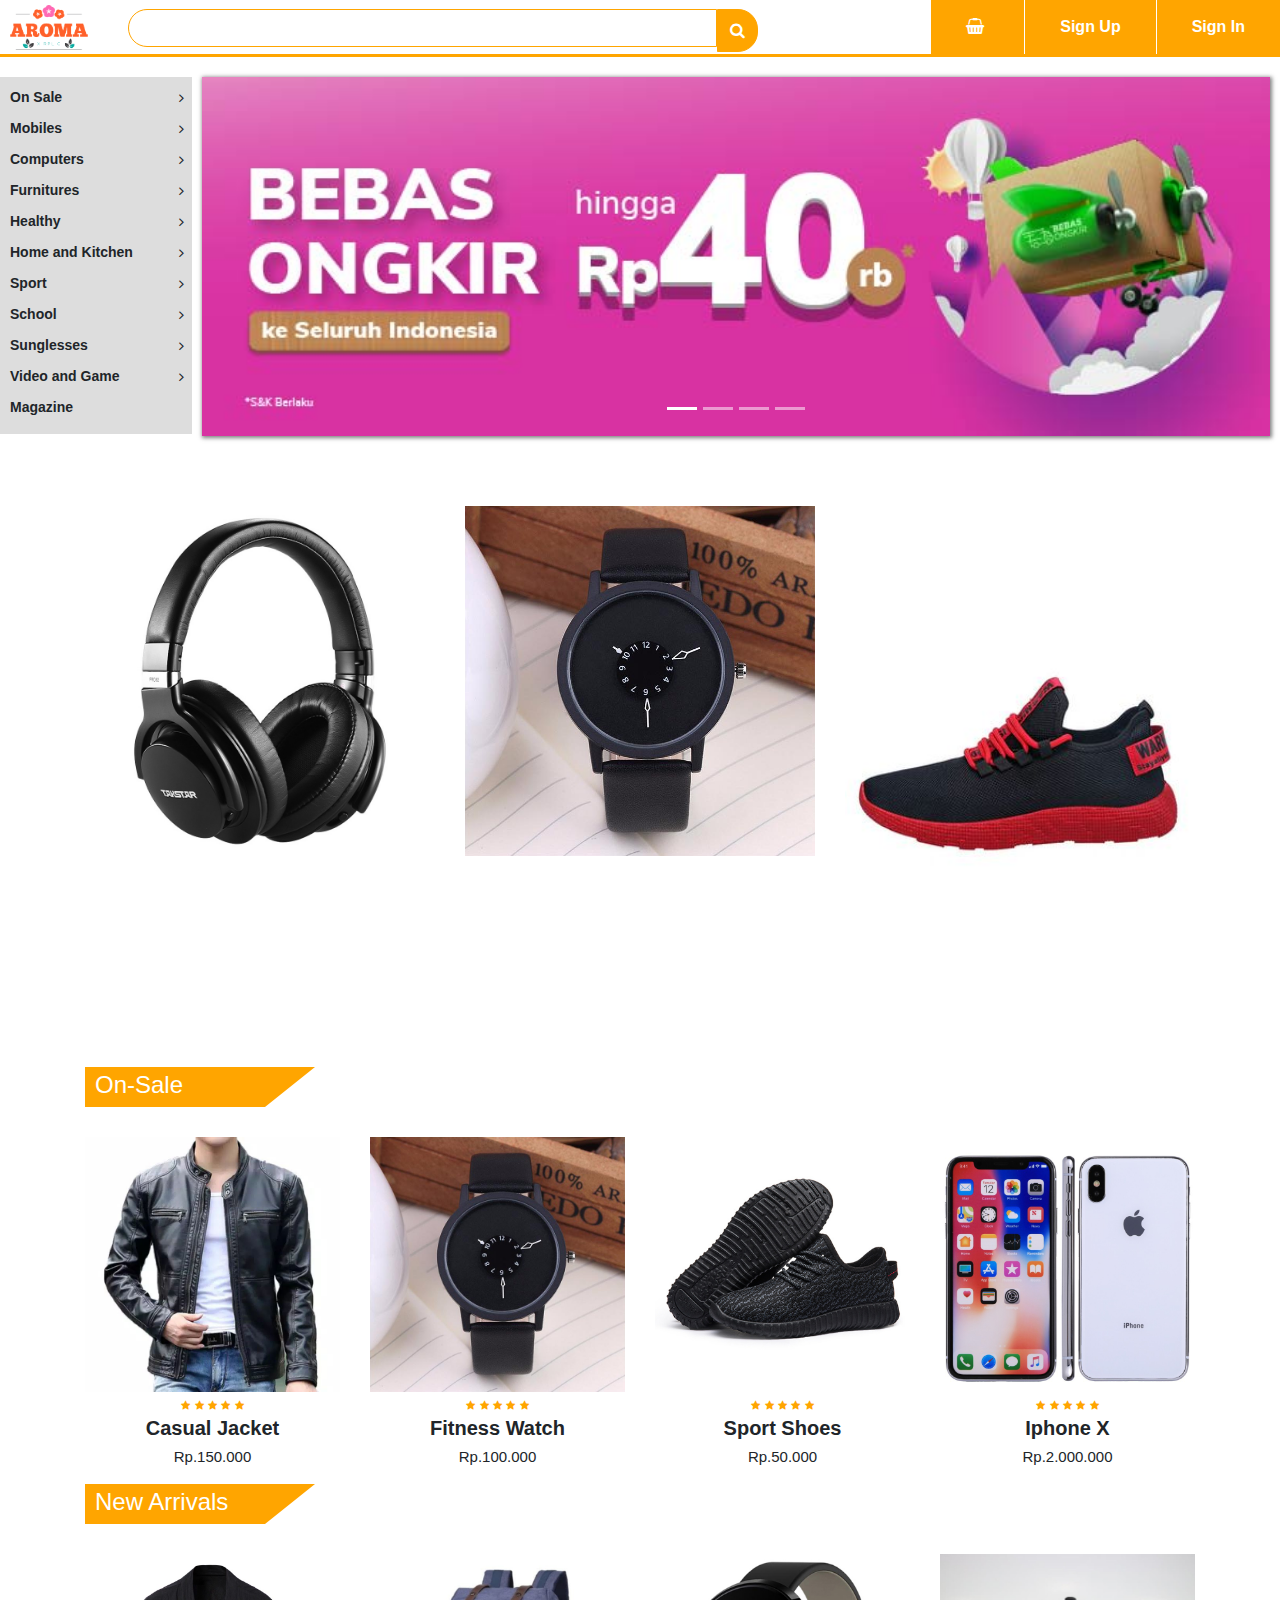
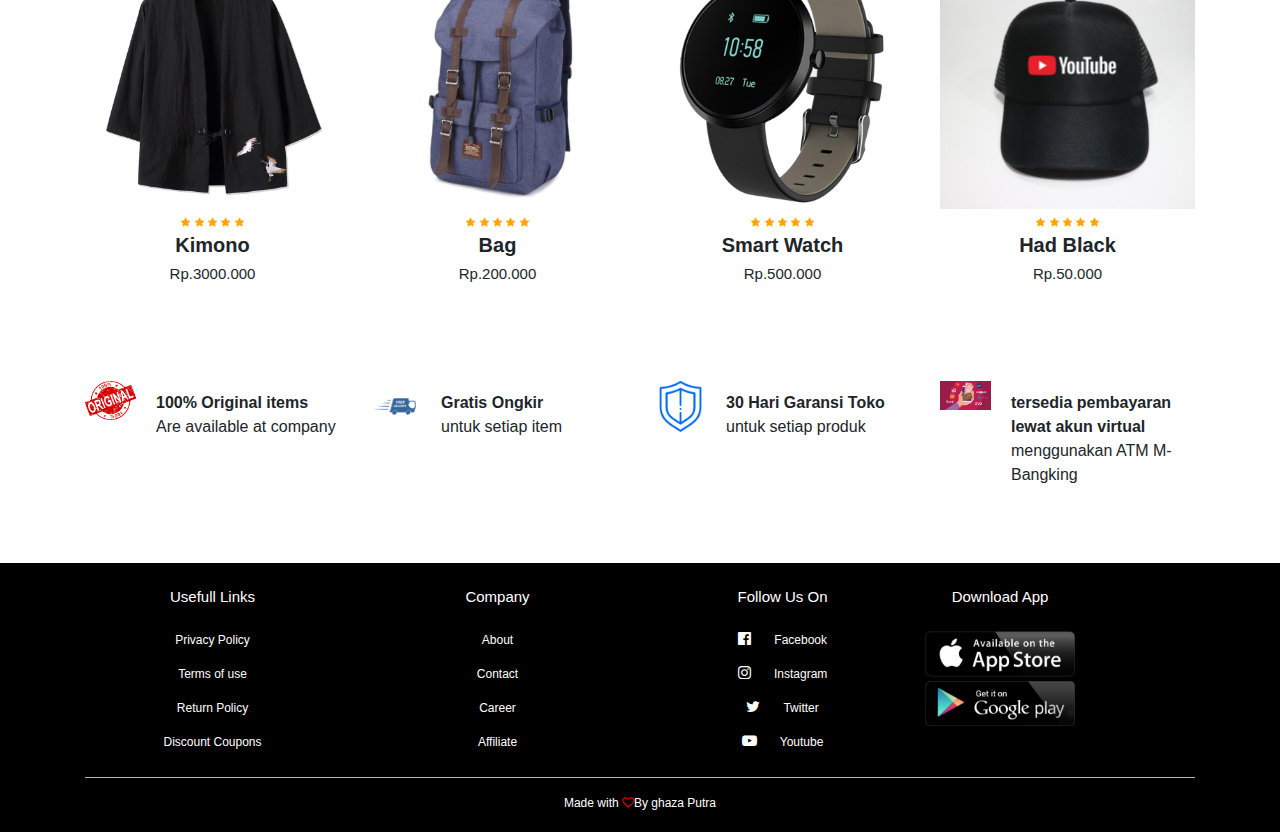
<file: index.html>
<!DOCTYPE html>
<html lang="en">
<head>
    <meta charset="UTF-8">
    <meta name="viewport" content="width=device-width, initial-scale=1.0">


    <link rel="stylesheet" href="style.css">
    <title>E-Commerce Website</title>

    <!--CSS Only-->
    <link rel="stylesheet" href="https://stackpath.bootstrapcdn.com/bootstrap/4.5.2/css/bootstrap.min.css">
    <link rel="stylesheet" href="https://stackpath.bootstrapcdn.com/font-awesome/4.7.0/css/font-awesome.min.css">
    <script src="https://code.jquery.com/jquery-3.5.1.slim.min.js"></script>
    <script src="https://stackpath.bootstrapcdn.com/bootstrap/4.5.2/js/bootstrap.min.js"></script>
</head>
<body>

    <!--Navbar-->
    <div class="top-nav-bar">
        <div class="search-box">
            <i class="fa fa-bars" id="menu-btn" onclick="openmenu()"></i>
            <i class="fa fa-times" id="close-btn" onclick="closemenu()"></i>

            <img src="img 2/logoc.png" class="logo">
            <input type="text" class="form-control">
            <span class="input-group-text"><i class="fa fa-search"></i></span>
        </div>

        <div class="menu-bar">
            <ul>
                <li><a href="#"><i class="fa fa-shopping-basket"></i></a></li>
                <li><a href="#">Sign Up</a></li>
                <li><a href="#">Sign In</a></li>
            </ul>
        </div>
    </div> 

    <!--MAIN-->
    <section class="header">
        <div class="side-menu" id="side-menu">
            <ul>
                <li>On Sale<i class="fa fa-angle-right"></i>
                    <ul>
                        <li>Sub Menu-1</li>
                        <li>Sub Menu-1</li>
                        <li>Sub Menu-1</li>
                        <li>Sub Menu-1</li>
                    </ul>
                </li>

                <li>Mobiles<i class="fa fa-angle-right"></i>
                    <ul>
                        <li>Sub Menu-2</li>
                        <li>Sub Menu-2</li>
                        <li>Sub Menu-2</li>
                        <li>Sub Menu-2</li>
                    </ul>
                </li>

                <li>Computers<i class="fa fa-angle-right"></i>
                    <ul>
                        <li>Sub Menu-3</li>
                        <li>Sub Menu-3</li>
                        <li>Sub Menu-3</li>
                        <li>Sub Menu-3</li>
                    </ul>
                </li>

                <li>Furnitures<i class="fa fa-angle-right"></i>
                    <ul>
                        <li>Sub Menu-4</li>
                        <li>Sub Menu-4</li>
                        <li>Sub Menu-4</li>
                        <li>Sub Menu-4</li>
                    </ul>
                </li>

                <li>Healthy<i class="fa fa-angle-right"></i>
                    <ul>
                        <li>Sub Menu-5</li>
                        <li>Sub Menu-5</li>
                        <li>Sub Menu-5</li>
                        <li>Sub Menu-5</li>
                    </ul>
                </li>

                <li>Home and Kitchen<i class="fa fa-angle-right"></i>
                    <ul>
                        <li>Sub Menu-6</li>
                        <li>Sub Menu-6</li>
                        <li>Sub Menu-6</li>
                        <li>Sub Menu-6</li>
                    </ul>
                </li>

                <li>Sport<i class="fa fa-angle-right"></i>
                    <ul>
                        <li>Sub Menu-7</li>
                        <li>Sub Menu-7</li>
                        <li>Sub Menu-7</li>
                        <li>Sub Menu-7</li>
                    </ul>
                </li>

                <li>School<i class="fa fa-angle-right"></i>
                    <ul>
                        <li>Sub Menu-8</li>
                        <li>Sub Menu-8</li>
                        <li>Sub Menu-8</li>
                        <li>Sub Menu-8</li>
                    </ul>
                </li>

                <li>Sunglesses<i class="fa fa-angle-right"></i>
                    <ul>
                        <li>Sub Menu-9</li>
                        <li>Sub Menu-9</li>
                        <li>Sub Menu-9</li>
                        <li>Sub Menu-9</li>
                    </ul>
                </li>

                <li>Video and Game<i class="fa fa-angle-right"></i>
                    <ul>
                        <li>Sub Menu-10</li>
                        <li>Sub Menu-10</li>
                        <li>Sub Menu-10</li>
                        <li>Sub Menu-10</li>
                    </ul>
                </li>

                <li>Magazine<i class="fa fa-angel-right"></i>
                    <ul>
                        <li>Sub Menu-11</li>
                        <li>Sub Menu-11</li>
                        <li>Sub Menu-11</li>
                        <li>Sub Menu-11</li>
                    </ul>
                </li>
            </ul>
        </div>

        <div class="slider">
            <div id="slider" class="carousel slide carousel-fade" data-ride="carousel">
                <div class="carousel-inner">
                  <div class="carousel-item active">
                    <img src="img 2/banner1.jpg" class="d-block w-100">
                  </div>
                  <div class="carousel-item">
                    <img src="img 2/banner2.jpg" class="d-block w-100">
                  </div>
                  <div class="carousel-item">
                    <img src="img 2/banner3.jpg" class="d-block w-100">
                  </div>
                  <div class="carousel-item">
                    <img src="img 2/banner4.jpg" class="d-block w-100">
                  </div>
                </div>
                <ol class="carousel-indicators">
                    <li data-target="#slider" data-slide-to="0" class="active"></li>
                    <li data-target="#slider" data-slide-to="1"></li>
                    <li data-target="#slider" data-slide-to="2"></li>
                    <li data-target="#slider" data-slide-to="3"></li>
                  </ol>
              </div>
        </div>

    </section>

    <section class="featured-categories">
        <div class="container">
            <div class="row">
                <div class="col-md-4">
                    <img src="img 2/head1.jpg">
                </div>

                <div class="col-md-4">
                    <img src="img 2/jam1.jpg">
                </div>

                <div class="col-md-4">
                    <img src="img 2/merah.jpg">
                </div>
            </div>
        </div>
    </section>

    <section class="new-product">
        <div class="container">
            <div class="title-box">
                <h2>On-Sale</h2>
            </div>

            <div class="row">
                <div class="col-md-3">
                    <div class="product-top">
                        <a href="product.html"><img src="img 2/Jaketkul.jpg"></a>

                        <div class="overlay-right">
                            <button class="btn btn-secondary" type="button"title="Quick Shop">
                                <i class="fa fa-eye"></i>
                            </button>

                            <button class="btn btn-secondary" type="button"title="Add to Wishlist">
                                <i class="fa fa-heart-o"></i>
                            </button>

                            <button class="btn btn-secondary" type="button"title="Add to cart">
                                <i class="fa fa-shopping-cart"></i>
                            </button>
                        </div>
                    </div>
                    <div class="product-bottom text-center">
                        <i class="fa fa-star"></i>
                        <i class="fa fa-star"></i>
                        <i class="fa fa-star"></i>
                        <i class="fa fa-star"></i>
                        <i class="fa fa-star"></i>
                        <h3>Casual Jacket</h3>
                        <h5>Rp.150.000</h5>
                    </div>
                </div>
                <!------------------------------->
                <div class="col-md-3">
                    <div class="product-top">
                        <a href="product.html"><img src="img 2/jam1.jpg"></a>

                        <div class="overlay-right">
                            <button class="btn btn-secondary" type="button"title="Quick Shop">
                                <i class="fa fa-eye"></i>
                            </button>

                            <button class="btn btn-secondary" type="button"title="Add to Wishlist">
                                <i class="fa fa-heart-o"></i>
                            </button>

                            <button class="btn btn-secondary" type="button"title="Add to cart">
                                <i class="fa fa-shopping-cart"></i>
                            </button>
                        </div>
                    </div>
                    <div class="product-bottom text-center">
                        <i class="fa fa-star"></i>
                        <i class="fa fa-star"></i>
                        <i class="fa fa-star"></i>
                        <i class="fa fa-star"></i>
                        <i class="fa fa-star"></i>
                        <h3>Fitness Watch</h3>
                        <h5>Rp.100.000</h5>
                    </div>
                </div>
                <!------------------------------->
                <div class="col-md-3">
                    <div class="product-top">
                        <a href="product.html"><img src="img 2/shoes.jpg"></a>

                        <div class="overlay-right">
                            <button class="btn btn-secondary" type="button"title="Quick Shop">
                                <i class="fa fa-eye"></i>
                            </button>

                            <button class="btn btn-secondary" type="button"title="Add to Wishlist">
                                <i class="fa fa-heart-o"></i>
                            </button>

                            <button class="btn btn-secondary" type="button"title="Add to cart">
                                <i class="fa fa-shopping-cart"></i>
                            </button>
                        </div>
                    </div>
                    <div class="product-bottom text-center">
                        <i class="fa fa-star"></i>
                        <i class="fa fa-star"></i>
                        <i class="fa fa-star"></i>
                        <i class="fa fa-star"></i>
                        <i class="fa fa-star"></i>
                        <h3>Sport Shoes</h3>
                        <h5>Rp.50.000</h5>
                    </div>
                </div>
                <!------------------------------->
                <div class="col-md-3">
                    <div class="product-top">
                        <a href="product.html"><img src="img 2/apple.jpeg"></a>

                        <div class="overlay-right">
                            <button class="btn btn-secondary" type="button"title="Quick Shop">
                                <i class="fa fa-eye"></i>
                            </button>

                            <button class="btn btn-secondary" type="button"title="Add to Wishlist">
                                <i class="fa fa-heart-o"></i>
                            </button>

                            <button class="btn btn-secondary" type="button"title="Add to cart">
                                <i class="fa fa-shopping-cart"></i>
                            </button>
                        </div>
                    </div>
                    <div class="product-bottom text-center">
                        <i class="fa fa-star"></i>
                        <i class="fa fa-star"></i>
                        <i class="fa fa-star"></i>
                        <i class="fa fa-star"></i>
                        <i class="fa fa-star"></i>
                        <h3>Iphone X</h3>
                        <h5>Rp.2.000.000</h5>
                    </div>
                </div>
                <!------------------------------->
            </div>
        </div>
    </section>

    <section class="on-sale">
        <div class="container">
            <div class="title-box">
                <h2>New Arrivals</h2>
            </div>

            <div class="row">
                <div class="col-md-3">
                    <div class="product-top">
                        <img src="img 2/kimono.jpeg"></a>

                        <div class="overlay-right">
                            <button class="btn btn-secondary" type="button"title="Quick Shop">
                                <i class="fa fa-eye"></i>
                            </button>

                            <button class="btn btn-secondary" type="button"title="Add to Wishlist">
                                <i class="fa fa-heart-o"></i>
                            </button>

                            <button class="btn btn-secondary" type="button"title="Add to cart">
                                <i class="fa fa-shopping-cart"></i>
                            </button>
                        </div>
                    </div>
                    <div class="product-bottom text-center">
                        <i class="fa fa-star"></i>
                        <i class="fa fa-star"></i>
                        <i class="fa fa-star"></i>
                        <i class="fa fa-star"></i>
                        <i class="fa fa-star"></i>
                        <h3>Kimono</h3>
                        <h5>Rp.3000.000</h5>
                    </div>
                </div>
                <!------------------------------->
                <div class="col-md-3">
                    <div class="product-top">
                        <img src="img 2/tas.jpg"></a>

                        <div class="overlay-right">
                            <button class="btn btn-secondary" type="button"title="Quick Shop">
                                <i class="fa fa-eye"></i>
                            </button>

                            <button class="btn btn-secondary" type="button"title="Add to Wishlist">
                                <i class="fa fa-heart-o"></i>
                            </button>

                            <button class="btn btn-secondary" type="button"title="Add to cart">
                                <i class="fa fa-shopping-cart"></i>
                            </button>
                        </div>
                    </div>
                    <div class="product-bottom text-center">
                        <i class="fa fa-star"></i>
                        <i class="fa fa-star"></i>
                        <i class="fa fa-star"></i>
                        <i class="fa fa-star"></i>
                        <i class="fa fa-star"></i>
                        <h3>Bag</h3>
                        <h5>Rp.200.000</h5>
                    </div>
                </div>
                <!------------------------------->
                <div class="col-md-3">
                    <div class="product-top">
                        <img src="img 2/smart.jpg"></a>

                        <div class="overlay-right">
                            <button class="btn btn-secondary" type="button"title="Quick Shop">
                                <i class="fa fa-eye"></i>
                            </button>

                            <button class="btn btn-secondary" type="button"title="Add to Wishlist">
                                <i class="fa fa-heart-o"></i>
                            </button>

                            <button class="btn btn-secondary" type="button"title="Add to cart">
                                <i class="fa fa-shopping-cart"></i>
                            </button>
                        </div>
                    </div>
                    <div class="product-bottom text-center">
                        <i class="fa fa-star"></i>
                        <i class="fa fa-star"></i>
                        <i class="fa fa-star"></i>
                        <i class="fa fa-star"></i>
                        <i class="fa fa-star"></i>
                        <h3>Smart Watch</h3>
                        <h5>Rp.500.000</h5>
                    </div>
                </div>
                <!------------------------------->
                <div class="col-md-3">
                    <div class="product-top">
                        <img src="img 2/topi1.jpeg"></a>

                        <div class="overlay-right">
                            <button class="btn btn-secondary" type="button"title="Quick Shop">
                                <i class="fa fa-eye"></i>
                            </button>

                            <button class="btn btn-secondary" type="button"title="Add to Wishlist">
                                <i class="fa fa-heart-o"></i>
                            </button>

                            <button class="btn btn-secondary" type="button"title="Add to cart">
                                <i class="fa fa-shopping-cart"></i>
                            </button>
                        </div>
                    </div>
                    <div class="product-bottom text-center">
                        <i class="fa fa-star"></i>
                        <i class="fa fa-star"></i>
                        <i class="fa fa-star"></i>
                        <i class="fa fa-star"></i>
                        <i class="fa fa-star"></i>
                        <h3>Had Black</h3>
                        <h5>Rp.50.000</h5>
                    </div>
                </div>
                <!------------------------------->
            </div>
        </div>
    </section>

    <section class="website-features">
        <div class="container">
            <div class="row">
                <div class="col-md-3 feature-box">
                    <img src="img 2/ori.png">
                    <div class="feature-text">
                        <p><b>100% Original items</b> <br>Are available at company</p>
                    </div>
                </div>
 
                <div class="col-md-3 feature-box">
                    <img src="img 2/free.png">
                    <div class="feature-text">
                        <p><b>Gratis Ongkir</b> <br> untuk setiap item</p>
                    </div>
                </div>
 
                <div class="col-md-3 feature-box">
                    <img src="img 2/garansi.png">
                    <div class="feature-text">
                        <p><b>30 Hari Garansi Toko</b><br> untuk setiap produk</p>
                    </div>
                </div>
 
                <div class="col-md-3 feature-box">
                    <img src="img 2/emon.jpeg">
                    <div class="feature-text">
                        <p><b>tersedia pembayaran lewat akun virtual</b><br> menggunakan ATM M-Bangking</p>
                    </div>
                </div>
            </div>
        </div>
    </section>

    <!--FOOTER-->

    <section class="footer">
        <div class="container text-center">
            <div class="row">
                <div class="col-md-3">
                    <h1>Usefull Links</h1>
                    <p>Privacy Policy</p>
                    <p>Terms of use</p>
                    <p>Return Policy</p>
                    <p>Discount Coupons</p>
                </div>

                <div class="col-md-3">
                    <h1>Company</h1>
                    <p>About</p>
                    <p>Contact</p>
                    <p>Career</p>
                    <p>Affiliate</p>
                </div>

                <div class="col-md-3">
                    <h1>Follow Us On</h1>
                    <p><i class="fa fa-facebook-official"></i> Facebook</p>
                    <p><i class="fa fa-instagram"></i> Instagram</p>
                    <p><i class="fa fa-twitter"></i> Twitter</p>
                    <p><i class="fa fa-youtube-play"></i> Youtube</p>
                </div>

                <div>
                    <h1>Download App</h1>
                    <img src="img 2/vb.png" alt="">
                </div>
            </div>
            <hr>
            <p class="copyright">Made with <i class="fa fa-heart-o"></i>By ghaza Putra</p>
        </div>
    </section>

    <script>
        function openmenu(){
            document.getElementById("side-menu").style.display="block"
            document.getElementById("menu-btn").style.display="none"
            document.getElementById("close-btn").style.display="block"
        }

        function closemenu(){
            document.getElementById("side-menu").style.display="block"
            document.getElementById("menu-btn").style.display="none"
            document.getElementById("close-btn").style.display="block"
        }
    </script>

</body>
</html>
</file>
<file: style.css>
*{
    margin: 0;
    padding: 0;
}

body{
    background-color: #f1f3f4;
    font-family: sans-serif;
}

.top-nav-bar{
    height: 57px;
    top: 0;
    position: sticky;
    background: #fff;
    margin-bottom: 20px;
    border-bottom: 3px solid orange;
    z-index: 2;
}
.logo{
    height: 45px;
    margin: 5px 10px;
}

.form-control{
    margin-top: 9px;
    margin-left: 30px;
    border: 1px solid orange !important;
    border-top-left-radius: 20px !important;
    border-bottom-left-radius: 20px !important;
    border-top-right-radius: 0px !important;
    border-bottom-right-radius: 0px !important;
    box-shadow: none !important;
}

.input-group-text{
    background: orange !important;
    border: 1px solid orange !important;
    margin: 8.5px 10px 3px 0 !important;
    border-top-left-radius: 0px !important;
    border-bottom-left-radius: 0px !important;
    border-top-right-radius: 20px !important;
    border-bottom-right-radius: 20px !important;
    cursor: pointer;
}

.search-box{
    display: inline-flex;
    width: 60%;
}

.fa-search{
    color: #fff;
}

.menu-bar{
    width: 40%;
    height: 57px;
    float: right;
}

.menu-bar ul{
    display: inline-flex;
    float: right;
}

.menu-bar ul li{
    list-style-type: none;
    border-left: 1px solid #fff;
    padding: 15px 35px;
    text-align: center;
    background-color: orange;
    cursor: pointer;
}

.menu-bar ul li a{
    font-size: 16px;
    font-weight: bold;
    color: #fff;
    text-decoration: none;
}

.fa-shopping-basket{
    margin-right: 5px;
}

@media only screen and (max-width:980px){
    .top-nav-bar{
        height: 118px;
        border-bottom: 0;
    }
    .search-box{
        width: 100%;
    }
    .menu-bar{
        width: 100%;
    }
    .menu-bar ul{
        margin: 10px 0;
        width: 100%;
    }
    .menu-bar ul li{
        height: 57px;
        width: 100%;
    }
}

/*---MAIN---*/
.side-menu{
    height: 79%;
    width: 15%;
    font-size: 14px;
    float: left;
    z-index: 2;
    background-color: #ddd;
}
.side-menu ul{
   margin-left: 10px;
}
.side-menu ul li{
    list-style-type: none;
    font-weight: bold;
    margin-top: 10px;
    cursor: pointer;
}
.side-menu ul li:hover{
    color: orange;
}
.side-menu ul li ul{
    display: none;
    z-index: 10;
    top: 77px;
}
.side-menu ul li:hover ul{
    display: block;
    height: 400px;
    margin-left: 14%;
    padding: 0 100px 10px 10px;
    position: fixed;
    background: #ececec;
    box-shadow: 1px 1px 4px 1px rgba(0, 0,  0, 0.5);
}
.fa-angle-right{
    margin-top: 4px;
    margin-right: 8px;
    float: right;
}
#menu-btn ,#close-btn{
    font-size: 30px;
    margin: 10px;
    color: orange;
    display: none;
}
 
@media only screen and (max-width: 980px){
    .side-menu{
        width: 34%;
        z-index: 20;
        top: 133px;
        position: fixed;
        font-size: 12px;
        display: none;
    }
    .side-menu ul li ul{
        top: 133px;
    }
    .side-menu ul li:hover ul{
        margin-left: 31%;
    }
    #menu-btn{
        display: block;
    }
}

.slider{
    width: 85%;
    margin-left: 15%;
    padding: 0 10px;
}
 
.carousel{
    box-shadow: 1px 1px 4px 1px rgba(0, 0,  0, 0.5);
}
 
.carousel-indicators{
    z-index: 1 !important;
}
 
@media only screen and (max-width:768px){
    .slider{
        width: 100%;
        margin-left: 0;
    }
}

.featured-categories{
    margin: 50px 0;
}

.featured-categories img{
    width: 100%;
    padding: 20px 0;
    transition: 1s;
    cursor: pointer;
}

.featured-categories img:hover{
    transform: scale(1.1);
}

.title-box{
    background: orange;
    color: #fff;
    width: 180px;
    padding: 4px 10px;
    height: 40px;
    margin-bottom: 30px;
    display: flex;
}

.title-box h2{
    font-size: 24px;
}

.title-box::after{
    content:'' ;
    border-top: 40px solid orange;
    border-right: 50px solid transparent;
    position: absolute;
    display: flex;
    margin-top: -4px;
    margin-left: 170px;
}

.product-top img{
    width: 100%;
}

.overlay-right{
    display: block;
    opacity: 0;
    position: absolute;
    top: 10%;
    margin-left: 0;
    width: 70px;
}

.overlay-right .fa{
    cursor: pointer;
    background-color: #fff;
    color: #000;
    height: 35px;
    width: 35px;
    font-size: 20px;
    padding: 7px;
    margin-top: 5%;
    margin-bottom: 5%;
}

.overlay-right .btn-secondary{
    background: none !important;
    border: none !important;
    box-shadow: none !important;
}

.product-top:hover .overlay-right{
    opacity: 1;
    margin-left: 5%;
    transition: 0,5s;
}

.product-bottom .fa{
    color: orange;
    font-size: 10px;
}

.product-bottom h3{
    font-size: 20px;
    font-weight: bold;
}
.product-bottom h5{
    font-size: 15px;
    padding-bottom: 10px;
}

/*------Website Features-----*/
.website-features{
    margin: 60px 0;
}
 
.website-features img{
    width: 20%;
}
 
.feature-text{
    margin-top: 10px;
    float: right;
    width: 80%;
    padding-left: 20px;
}
.feature-box{
    padding-top: 20px;
}

.footer{
    margin-top: 50px;
    background: #000;
    color: #fff;
}

.footer h1{
    font-size: 15px;
    margin: 25px 0;
}

.footer p{
    font-size: 12px;
}

.copyright{
    margin-bottom: -80px;
    text-align: center;
    font-size: 15px;
    padding-bottom: 20px;
}

.fa-heart-o{
    color: red;
    font-size: 15px;
}

.footer hr{
    margin-top: 10px;
    background-color: #ccc;
}

.footer img{
    width: 150px;
}

.footer .row .fa{
    padding-right: 20px;
    font-size: 15px;
}

.single-product{
    margin-top: 70px;
}

.new-arrival{
    background: green;
    width: 50px;
    color: #fff;
    font-size: 12px;
    font-weight: bold;
    margin-top: 20px;
}

.col-md-7 h2{
    color: #555;
}

.single-product .fa{
    color: orange;
}

.single-product .price{
    color: orange;
    font-size: 26px;
    font-weight: bold;
    padding-top: 20px;
}

.single-product input{
    border: 1px solid #ccc;
    font-weight: bold;
    height: 33px;
    text-align: center;
    width: 30px;
}

.single-product .btn-prima{
    background: orange;
    color: #fff;
    font-size: 15px;
    margin-left: 20px;
    border: none;
    box-shadow: none !important;
}

.product-description h6{
    margin-top: 50px;
    color: orange;
}

.product-description{
    margin-top: 30px;
}

.product-description hr{
    margin-bottom: 50px;
}
</file>
